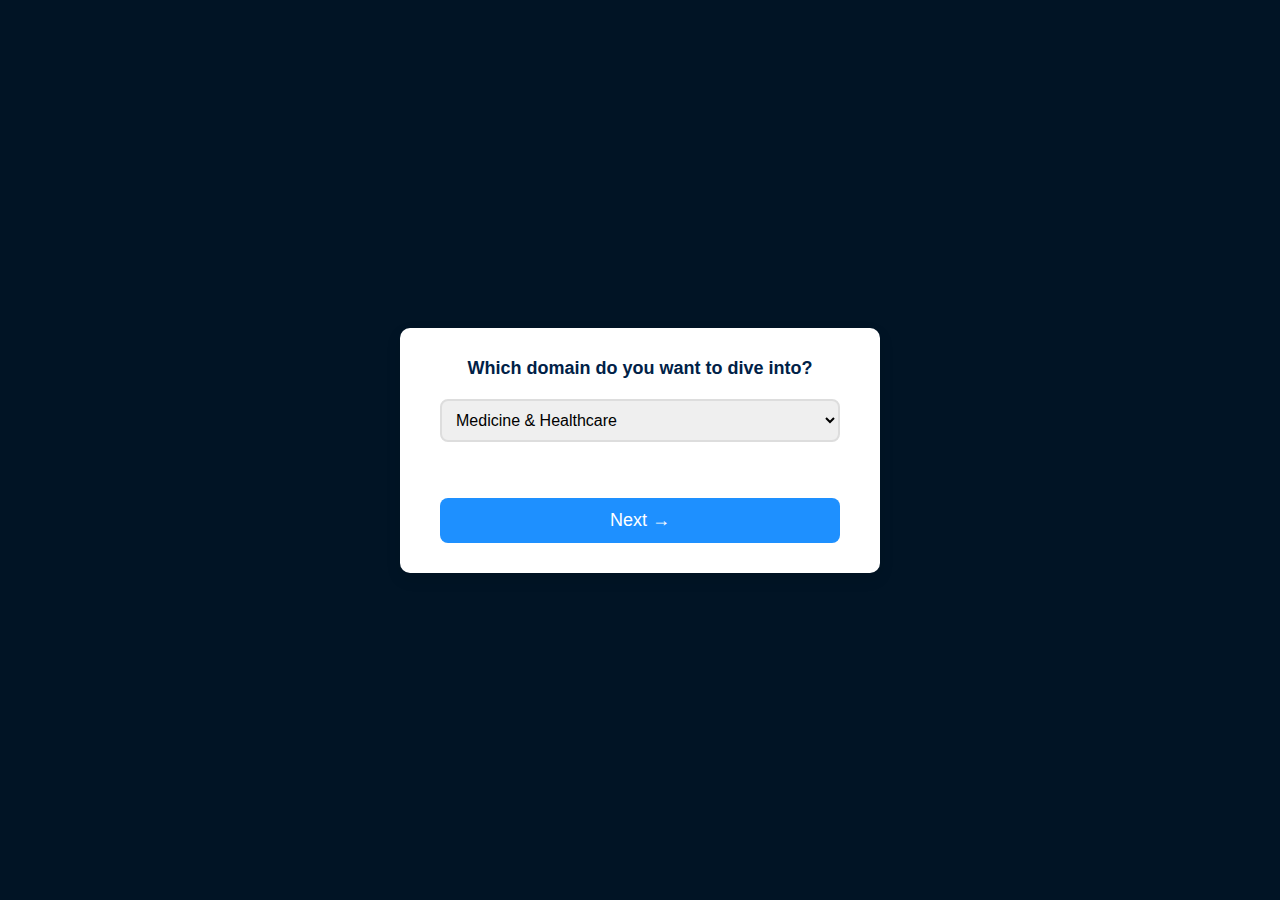
<file: templates/form.html>
<!DOCTYPE html>
<html lang="en">
<head>
    <meta charset="UTF-8">
    <meta name="viewport" content="width=device-width, initial-scale=1.0">
    <title>Domain Selection</title>
    <style>
        /* Basic global styling */
        body {
            font-family: 'Arial', sans-serif;
            background-color: #011425;
            margin: 0;
            padding: 0;
            display: flex;
            justify-content: center;
            align-items: center;
            height: 100vh;
            color: #333;
        }

        /* Form Container */
        form {
            background: white;
            padding: 30px 40px;
            border-radius: 10px;
            box-shadow: 0 6px 15px rgba(0, 0, 0, 0.1);
            max-width: 400px;
            width: 100%;
            text-align: center;
            transition: transform 0.3s ease, box-shadow 0.3s ease;
        }

        form:hover {
            transform: translateY(-5px);
            box-shadow: 0 10px 20px rgba(0, 0, 0, 0.15);
        }

        label {
            font-size: 18px;
            font-weight: bold;
            color: #002147; /* Dark Blue */
            margin-bottom: 10px;
            display: inline-block;
        }

        select, textarea {
            width: 100%;
            padding: 10px;
            border: 2px solid #ddd;
            border-radius: 8px;
            margin-top: 10px;
            font-size: 16px;
            transition: border-color 0.3s ease;
        }

        select:focus, textarea:focus {
            border-color: #1e90ff; /* Bright Blue */
            outline: none;
        }

        textarea {
            resize: none;
        }

        button {
            background-color: #1e90ff; /* Bright Blue */
            color: white;
            padding: 12px 20px;
            border: none;
            border-radius: 8px;
            font-size: 18px;
            cursor: pointer;
            margin-top: 20px;
            width: 100%;
            transition: background-color 0.3s ease, transform 0.2s ease;
        }

        button:hover {
            background-color: #002147; /* Dark Blue */
            transform: translateY(-3px);
        }

        button:active {
            transform: translateY(1px);
        }

        /* Transition for the text area appearing smoothly */
        #otherInput {
            opacity: 0;
            max-height: 0;
            overflow: hidden;
            transition: opacity 0.5s ease, max-height 0.5s ease;
        }

        #otherInput.show {
            opacity: 1;
            max-height: 300px; /* Adjust based on expected height of textarea */
        }
    </style>
</head>
<body>
    <form id="domainForm" action="{{ url_for('handle_form_submission') }}" method="GET" onsubmit="return validateForm()">
        <label for="Domain">Which domain do you want to dive into?</label><br>
        <select id="Domain" name="domain" onchange="handleDomainChange()">
            <option value="Medicine & Healthcare">Medicine & Healthcare</option>
            <option value="Education">Education</option>
            <option value="Sustainable Development Goals">Sustainable Development Goals</option>
            <option value="Cybersecurity">Cybersecurity</option>
            <option value="Finance">Finance</option>
            <option value="Blockchain">Blockchain</option>
            <option value="I'm open to anything">I'm open to anything</option>
            <option value="Other">Other</option>
        </select>
        <br><br>

        <!-- This is where the additional input appears for "Other" -->
        <div id="otherInput" class="hidden">
            <label for="otherText">Please specify your domain:</label><br>
            <textarea id="otherText" name="otherText" rows="4" placeholder="Type your domain here..."></textarea>
        </div>
        <br>

        <button type="submit">Next →</button>
    </form>

    <script>
        // Function to show/hide the textarea for "Other" option
        function handleDomainChange() {
            const domainSelect = document.getElementById("Domain");
            const otherInputDiv = document.getElementById("otherInput");
            const otherText = document.getElementById("otherText");

            // Show the textarea if "Other" is selected
            if (domainSelect.value === "Other") {
                otherInputDiv.classList.add("show");
                otherText.required = true; // Make the textarea required
            } else {
                otherInputDiv.classList.remove("show");
                otherText.required = false; // Make the textarea not required
            }
        }

        // Function to validate the form
        function validateForm() {
            const domainSelect = document.getElementById("Domain");
            const otherText = document.getElementById("otherText");

            // Check if "Other" is selected and textarea is empty
            if (domainSelect.value === "Other" && otherText.value.trim() === "") {
                alert("Please specify your domain.");
                return false; // Prevent form submission
            }
            return true; // Allow form submission
        }
    </script>
</body>
</html>
</file>
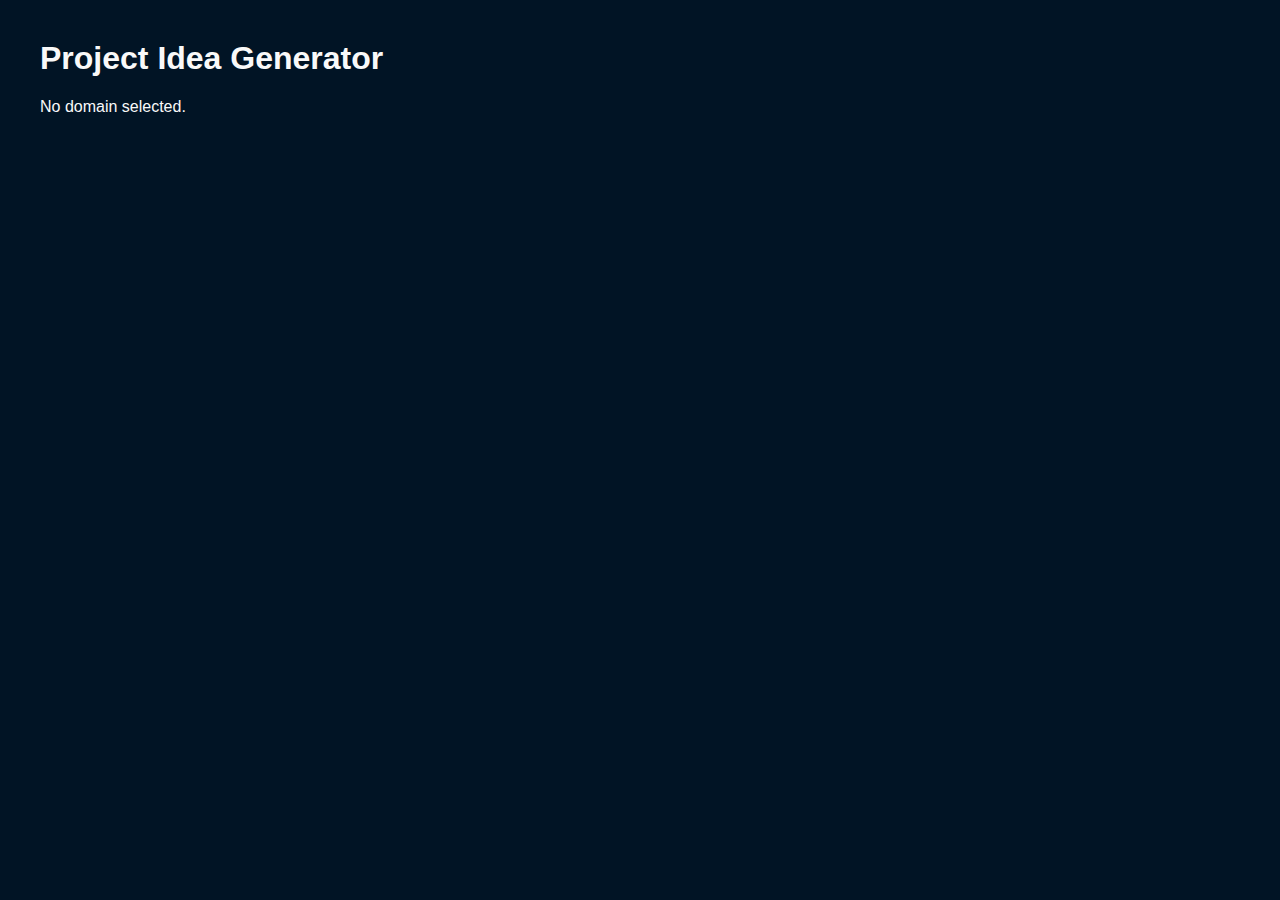
<file: templates/next-page.html>
<!DOCTYPE html>
<html lang="en">
<head>
    <meta charset="UTF-8">
    <meta name="viewport" content="width=device-width, initial-scale=1.0">
    <title>Project Idea Generator</title>
    <style>
        body {
            font-family: Arial, sans-serif;
            margin: 40px;
            background-color: #011425;
            color: #f9f9f9;
        }
        h1 {
            color: #f9f9f9;
        }
        input, button {
            padding: 10px;
            margin: 5px 0;
        }
        .ideas {
            margin-top: 20px;
        }
        .idea-block {
            border: 1px solid #ddd;
            border-radius: 5px;
            padding: 15px;
            margin-bottom: 15px;
            background-color: #002147;
            color: #f9f9f9;
            position: relative;
        }
        .idea-title {
            font-weight: bold;
            margin-bottom: 10px;
        }
        .idea-steps {
            margin-left: 20px;
        }
        .loading {
            display: none;
            margin-top: 20px;
        }
        .loading.show {
            display: block;
        }
        .idea-buttons {
            position: absolute;
            right: 15px;
            top: 15px;
        }
        .idea-buttons button {
            margin-left: 5px;
            background-color: #1e90ff;
            color: white;
            border: none;
            border-radius: 5px;
            cursor: pointer;
        }
        .idea-buttons button:hover {
            background-color: #002147;
        }
        button {
            background-color: #1e90ff;
            color: white;
            border: none;
            border-radius: 8px;
            cursor: pointer;
            transition: background-color 0.3s ease, transform 0.2s ease;
        }
        button:hover {
            background-color: #002147;
            transform: translateY(-3px);
        }
        button:active {
            transform: translateY(1px);
        }
    </style>
</head>
<body>
    <h1>Project Idea Generator</h1>
    
    <p id="confirmationMessage"></p>
    
    <div class="loading" id="loadingIndicator">Loading...</div>
    <div class="ideas" id="ideasOutput">
        <!-- Project ideas will be dynamically inserted here -->
    </div>

    <button id="regenerateBtn" style="display:none;" onclick="regenerateIdeas()">Regenerate Ideas</button>
    <button id="clearBtn" style="display:none;" onclick="clearIdeas()">Clear Ideas</button>

    <script>
        document.addEventListener('DOMContentLoaded', function() {
            displayConfirmation();
        });

        async function displayConfirmation() {
            const urlParams = new URLSearchParams(window.location.search);
            const domain = urlParams.get('domain');
            const otherText = urlParams.get('otherText') || '';

            const confirmationMessage = document.getElementById('confirmationMessage');
            const loadingIndicator = document.getElementById('loadingIndicator');

            if (domain === "Other" && otherText) {
                confirmationMessage.textContent = `You specified a domain: ${otherText}`;
            } else if (domain) {
                confirmationMessage.textContent = `You selected: ${domain}`;
            } else {
                confirmationMessage.textContent = 'No domain selected.';
            }

            if (domain || otherText) {
                loadingIndicator.classList.add('show');
                try {
                    const response = await fetch(`/next-page?domain=${encodeURIComponent(domain)}&otherText=${encodeURIComponent(otherText)}`, {
                        method: 'GET',
                        headers: {
                            'Accept': 'application/json'
                        }
                    });

                    if (!response.ok) {
                        throw new Error(`HTTP error! status: ${response.status}`);
                    }

                    const contentType = response.headers.get('content-type');

                    if (contentType && contentType.includes('application/json')) {
                        const data = await response.json();
                        displayIdeas(data.ideas);
                        document.getElementById('regenerateBtn').style.display = 'inline';
                        document.getElementById('clearBtn').style.display = 'inline';
                    } else {
                        throw new Error('Invalid response format');
                    }
                } catch (error) {
                    console.error('Error:', error);
                    alert('An error occurred: ' + error.message);
                } finally {
                    loadingIndicator.classList.remove('show');
                }
            }
        }

        function displayIdeas(ideas) {
            const ideasOutput = document.getElementById('ideasOutput');
            ideasOutput.innerHTML = '';

            if (Array.isArray(ideas)) {
                ideas.forEach((idea, index) => {
                    const ideaBlock = document.createElement('div');
                    ideaBlock.className = 'idea-block';
                    ideaBlock.dataset.index = index; // Set the index for identifying the idea
                    ideaBlock.innerHTML = `
                        <div class="idea-title">Project Idea</div>
                        <div class="idea-steps">${idea}</div>
                        <div class="idea-buttons">
                            <button onclick="discardIdea(this)">Discard</button>
                            <button onclick="selectIdea(this)">Select</button>
                        </div>
                    `;
                    ideasOutput.appendChild(ideaBlock);
                });
            } else {
                ideasOutput.innerHTML = '<p>No ideas available.</p>';
            }
        }

        async function regenerateIdeas() {
            const urlParams = new URLSearchParams(window.location.search);
            const domain = urlParams.get('domain');
            const otherText = urlParams.get('otherText');
            const loadingIndicator = document.getElementById('loadingIndicator');

            if (domain || otherText) {
                loadingIndicator.classList.add('show');
                try {
                    const response = await fetch(`/next-page?domain=${encodeURIComponent(domain)}&otherText=${encodeURIComponent(otherText)}`, {
                        method: 'GET',
                        headers: {
                            'Accept': 'application/json'
                        }
                    });

                    if (!response.ok) {
                        throw new Error(`HTTP error! status: ${response.status}`);
                    }

                    const contentType = response.headers.get('content-type');

                    if (contentType && contentType.includes('application/json')) {
                        const data = await response.json();
                        displayIdeas(data.ideas);
                    } else {
                        throw new Error('Invalid response format');
                    }
                } catch (error) {
                    console.error('Error:', error);
                    alert('An error occurred: ' + error.message);
                } finally {
                    loadingIndicator.classList.remove('show');
                }
            }
        }

        function clearIdeas() {
            document.getElementById('ideasOutput').innerHTML = '';
        }

        async function discardIdea(button) {
            const ideaBlock = button.closest('.idea-block');
            const index = ideaBlock.dataset.index;
            const loadingIndicator = document.getElementById('loadingIndicator');

            try {
                loadingIndicator.classList.add('show');
                const response = await fetch(`/discard-idea?index=${encodeURIComponent(index)}`, {
                    method: 'GET',
                    headers: {
                        'Accept': 'application/json'
                    }
                });

                if (!response.ok) {
                    throw new Error(`HTTP error! status: ${response.status}`);
                }

                const data = await response.json();
                if (data.newIdea) {
                    ideaBlock.remove();
                    const ideasOutput = document.getElementById('ideasOutput');
                    const newIdeaBlock = document.createElement('div');
                    newIdeaBlock.className = 'idea-block';
                    newIdeaBlock.dataset.index = data.newIdea.index;
                    newIdeaBlock.innerHTML = `
                        <div class="idea-title">Project Idea</div>
                        <div class="idea-steps">${data.newIdea.text}</div>
                        <div class="idea-buttons">
                            <button onclick="discardIdea(this)">Discard</button>
                            <button onclick="selectIdea(this)">Select</button>
                        </div>
                    `;
                    ideasOutput.appendChild(newIdeaBlock);
                } else {
                    alert('Failed to discard idea.');
                }
            } catch (error) {
                console.error('Error:', error);
                alert('An error occurred: ' + error.message);
            } finally {
                loadingIndicator.classList.remove('show');
            }
        }

        function selectIdea(button) {
            const ideaBlock = button.closest('.idea-block');
            const ideaText = ideaBlock.querySelector('.idea-steps').innerText;
            const domain = new URLSearchParams(window.location.search).get('domain');
            
            // Redirect to the new guide generation page, passing the selected idea and domain
            window.location.href = `/generate-guide?idea=${encodeURIComponent(ideaText)}&domain=${encodeURIComponent(domain)}`;
        }
    </script>
</body>
</html>
</file>
